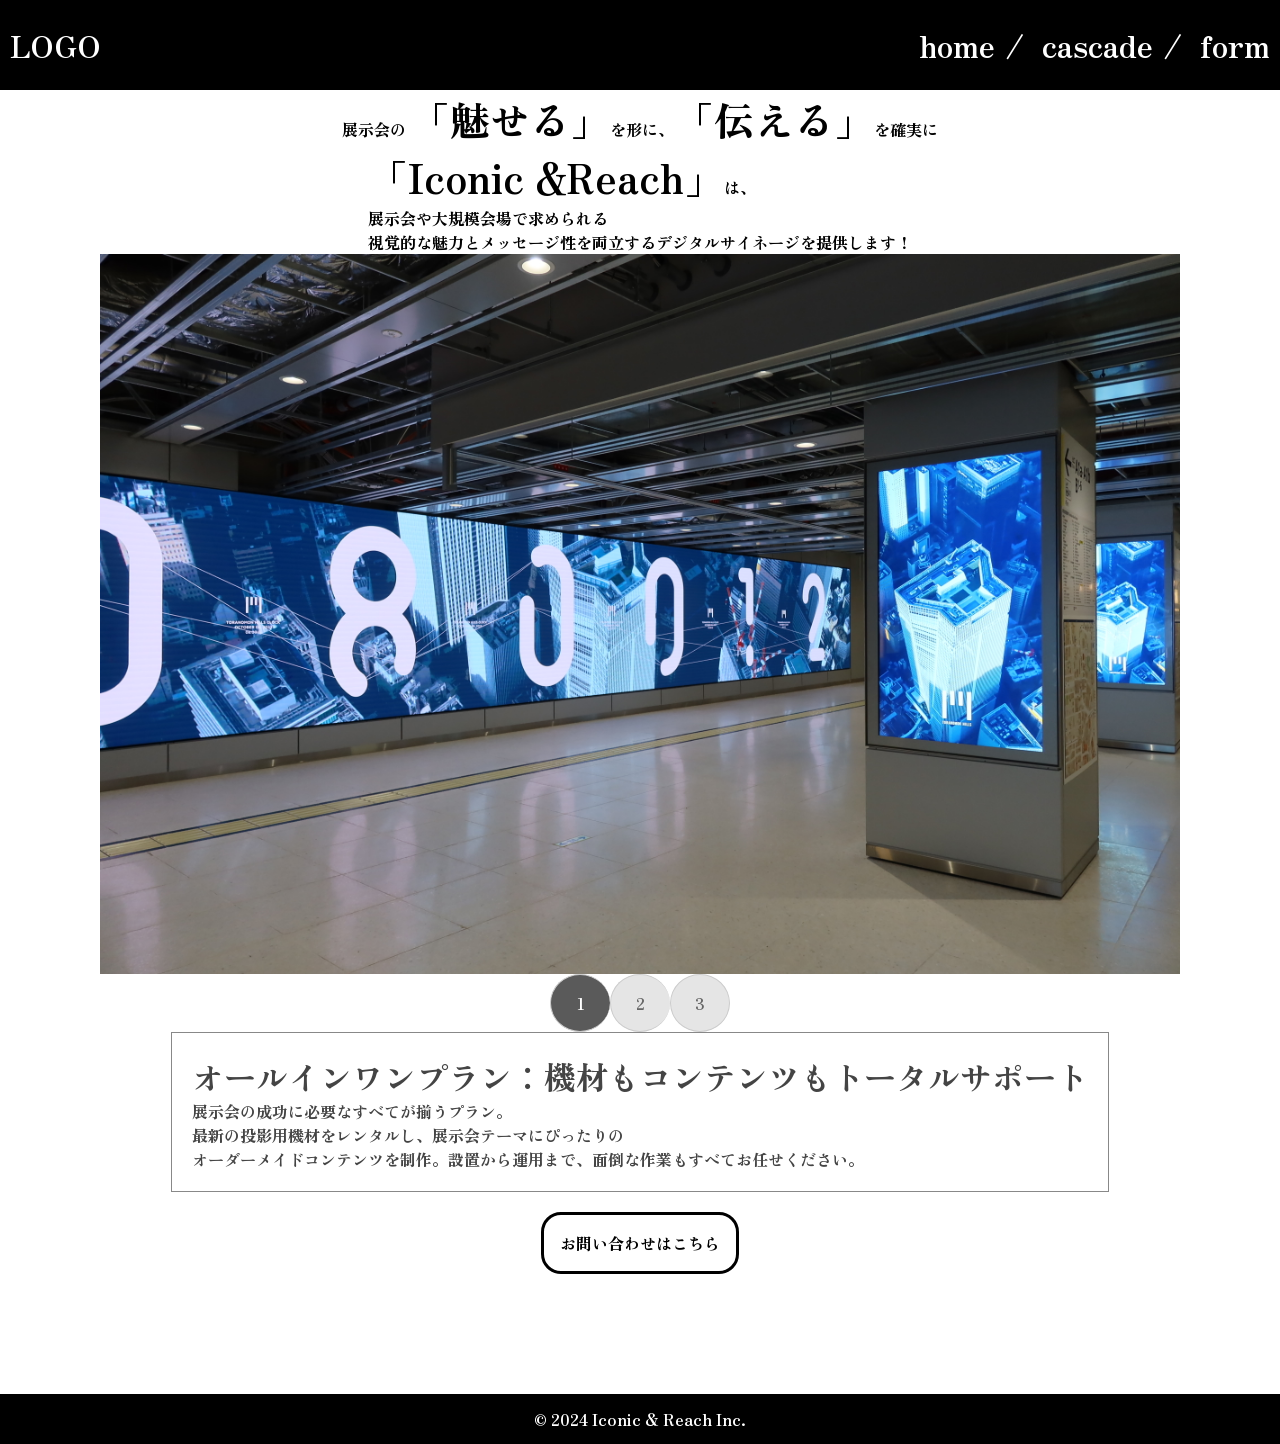
<file: index.html>
<!DOCTYPE html>
<html lang="en">

<head>
    <meta charset="UTF-8">
    <meta name="viewport" content="width=device-width, initial-scale=1.0">
    <title>Document</title>
    <link rel="stylesheet" href="all.css">
    <link rel="stylesheet" href="index.css">
</head>

<body>
    <header>
        <div class="logo">LOGO</div>
        <div class="navi">
            <a href="./index.html" class="link">home</a>/
            <a href="./cascade.html" class="link">cascade</a>/
            <a href="./form.html" class="link">form</a>
        </div>
    </header>
    <main>
        <div class="description">
            <div class="catch-copy">展示会の <span>「魅せる」</span>を形に、<span>「伝える」</span>を確実に<br></div>
            <div class="intr-text"><span>「Iconic &Reach」</span>は、
                <br>展示会や大規模会場で求められる<br>視覚的な魅力とメッセージ性を両立するデジタルサイネージを提供します！
            </div>
        </div>
        <img src="./images/27965900_l.jpg" alt="" width="1080px">
        <input type="radio" name="con" id="con1" checked>
        <input type="radio" name="con" id="con2">
        <input type="radio" name="con" id="con3">

        <div class="tab-labels">
            <label class="tab-label" for="con1">1</label>
            <label class="tab-label" for="con2">2</label>
            <label class="tab-label" for="con3">3</label>
        </div>
        <div class="tab-panel panel1">
            <p>オールインワンプラン：機材もコンテンツもトータルサポート</p>
            <div>展示会の成功に必要なすべてが揃うプラン。<br>
                最新の投影用機材をレンタルし、展示会テーマにぴったりの<br>
                オーダーメイドコンテンツを制作。設置から運用まで、面倒な作業もすべてお任せください。</div>
        </div>
        <div class="tab-panel panel2">
            <p>シンプルプラン：機材レンタル・販売</p>
            <div>必要な機材だけをシンプルに提供するプランです。<br>
                短期レンタルから購入まで選べる柔軟なプラン設計。<br>
                設置・撤去もサポートするので、展示会初参加でも安心です。</div>
        </div>
        </div>
        <div class="tab-panel panel3">
            <p>クリエイティブプラン：コンテンツ制作のみ</p>
            <div>お手持ちの機材を活用して最大の効果を。<br>
                プロフェッショナルなクリエイティブチームが、<br>
                来場者を惹きつけるデジタルサイネージコンテンツを制作します。</div>
        </div>

        <div class="inform">
            <a href="./form.html">お問い合わせはこちら</a>
        </div>
    </main>
    <footer>
        © 2024 Iconic & Reach Inc.
    </footer>
</body>

</html>
</file>
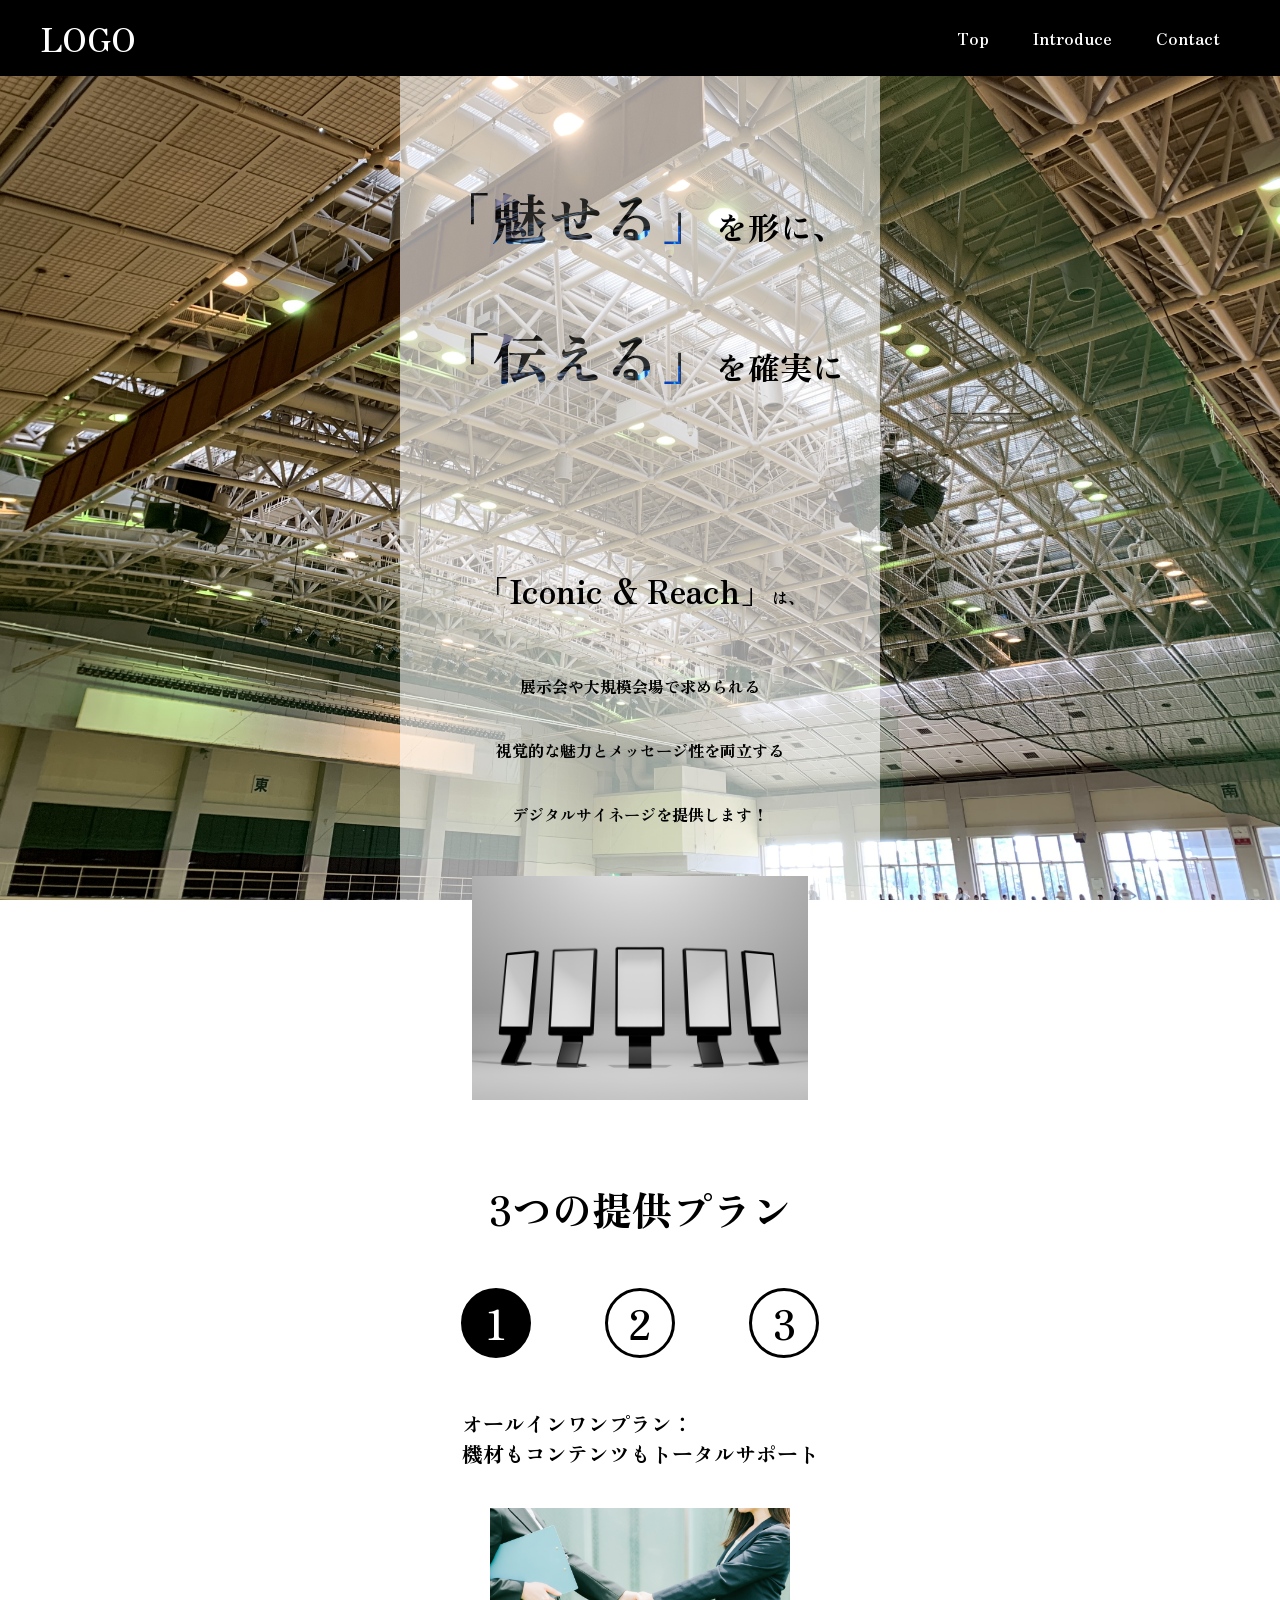
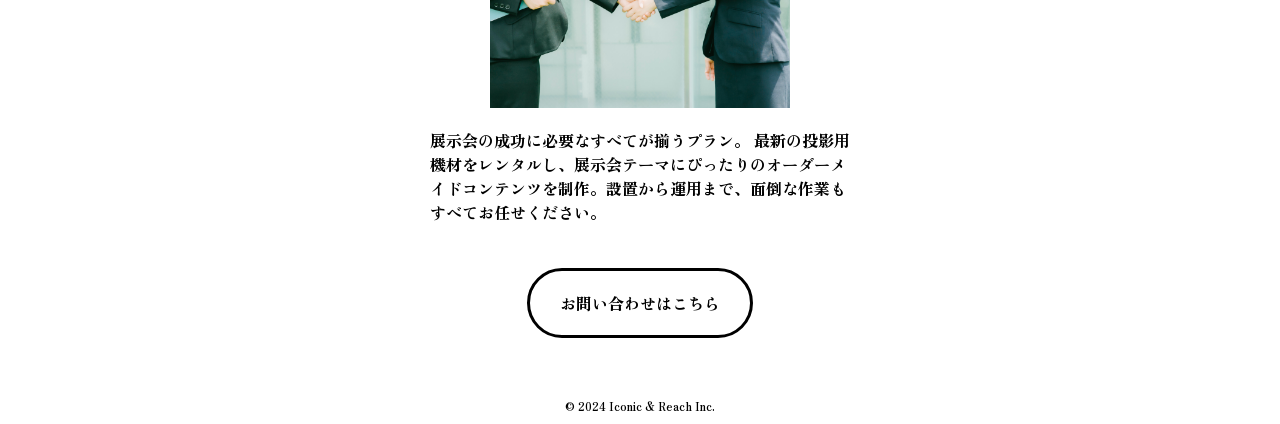
<file: m4_62-main/index.html>
<!DOCTYPE html>
<html lang="ja">

<head>
    <meta charset="UTF-8">
    <meta name="viewport" content="width=device-width, initial-scale=1.0">
    <title>Top</title>
    <link rel="stylesheet" href="all.css">
    <link rel="stylesheet" href="index.css">
</head>

<body>
    <img src="./images/2867736_l.jpg"class="back" alt="">
    <header>
        <h1 class="logo">LOGO</h1>

        <div class="menu">
            <div class="line"></div>
            <div class="line"></div>
            <div class="line"></div>
        </div>

        <nav class="nav">
            <a class="link" href="./index.html">Top</a>
            <a class="link" href="./introduce.html">Introduce</a>
            <a class="link" href="./form.html">Contact</a>
        </nav>
    </header>

    <main>
        <div class="top">
            <p class="catch-copy"><span>「魅せる」</span>を形に、<br><span>「伝える」</span>を確実に</p>
            <p class="intr-text"><span>「Iconic & Reach」</span>は、<br>展示会や大規模会場で求められる<br>視覚的な魅力とメッセージ性を両立する<br>デジタルサイネージを提供します！</p>
            <img src="./images/4684193_l.jpg" alt="商品イメージ" class="intr-img">
        </div>

        <p class="title">3つの提供プラン</p>
        <div class="contents">
            <input type="radio" id="content1" name="content" checked>
            <label for="content1">1</label>
            <div class="content content1">
                <p class="cont-title">
                     オールインワンプラン：<br class="br">機材もコンテンツもトータルサポート
                </p>
                <img src="./images/23016138_l.jpg" alt="コンテンツイメージ画像" class="cont-img">
                <p class="cont-text">
                    展示会の成功に必要なすべてが揃うプラン。
                    最新の投影用機材をレンタルし、展示会テーマにぴったりのオーダーメイドコンテンツを制作。設置から運用まで、面倒な作業もすべてお任せください。
                </p>
            </div>

            <input type="radio" id="content2" name="content">
            <label for="content2">2</label>
            <div class="content content2">
                <p class="cont-title">
                     シンプルプラン：機材レンタル・販売
                </p>
                <img src="./images/2160732_l.jpg" alt="コンテンツイメージ画像" class="cont-img">
                <p class="cont-text">
                    必要な機材だけをシンプルに提供するプランです。
                    短期レンタルから購入まで選べる柔軟なプラン設計。設置・撤去もサポートするので、展示会初参加でも安心です。
                </p>
            </div>

            <input type="radio" id="content3" name="content">
            <label for="content3">3</label>
            <div class="content content3">
                <p class="cont-title">
                     クリエイティブプラン：コンテンツ制作のみ
                </p>
                <img src="./images/27965900_l.jpg" alt="コンテンツイメージ画像" class="cont-img">
                <p class="cont-text">
                    お手持ちの機材を活用して最大の効果を。
                    プロフェッショナルなクリエイティブチームが、来場者を惹きつけるデジタルサイネージコンテンツを制作します。
                </p>
            </div>
        </div>

        <a href="./form.html" class="to-form-btn">お問い合わせはこちら</a>

        <p class="footer">© 2024 Iconic & Reach Inc.</p>
    </main>

    <script src="./index.js"></script>
</body>

</html>
</file>
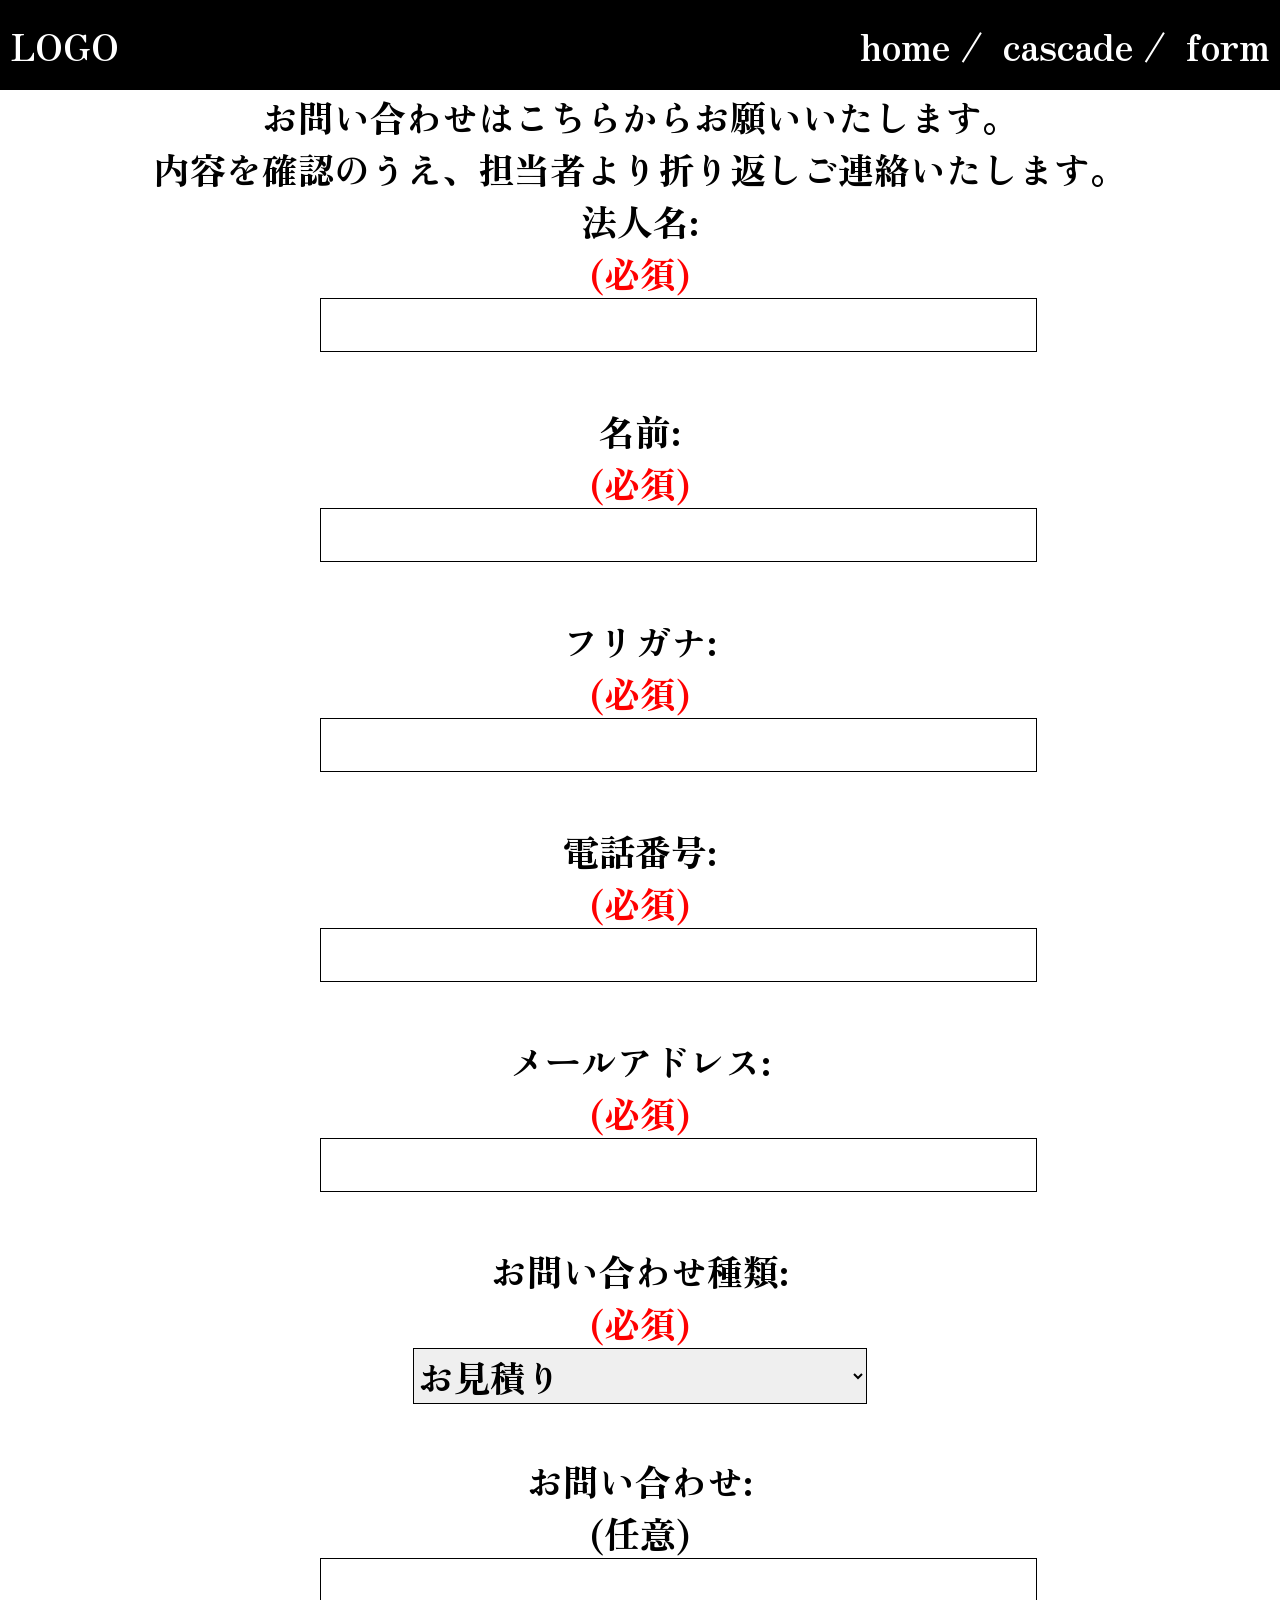
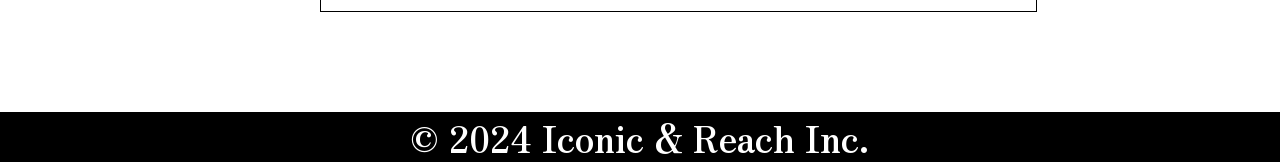
<file: form.html>
<!DOCTYPE html>
<html lang="en">

<head>
    <meta charset="UTF-8">
    <meta name="viewport" content="width=device-width, initial-scale=1.0">
    <title>Document</title>
    <link rel="stylesheet" href="all.css">
    <link rel="stylesheet" href="form.css">
</head>

<body>
    <header>
        <div class="logo">LOGO</div>
        <div class="navi">
            <a href="./index.html" class="link">home</a>/
            <a href="./cascade.html" class="link">cascade</a>/
            <a href="./form.html" class="link">form</a>
        </div>
    </header>

    <main>
        <h1>お問い合わせはこちらからお願いいたします。</h1>
        <div>内容を確認のうえ、担当者より折り返しご連絡いたします。</div>
        <div class="input">
            法人名: <span>(必須)</span><input type="text"><br>
            名前:  <span>(必須)</span><input type="text"><br>
            フリガナ: <span>(必須)</span><input type="text"> <br>
            電話番号:<span>(必須)</span> <input type="text"> <br>
            メールアドレス:<span>(必須)</span> <input type="text"> <br>
            お問い合わせ種類:<span>(必須)</span>
                <select name="" id="">
                    <option value="">お見積り</option>
                    <option value="">概要説明、デモ希望</option>
                    <option value="">資料請求</option>
                    <option value="">機材に関するお問い合わせ</option>
                    <option value="">コンテンツ制作の相談</option>
                <br>
                </select>
            お問い合わせ:<span>(任意)</span><input type="text"> 
        </div>
    </main>

    <footer>
        © 2024 Iconic & Reach Inc.
    </footer>
</body>

</html>
</file>
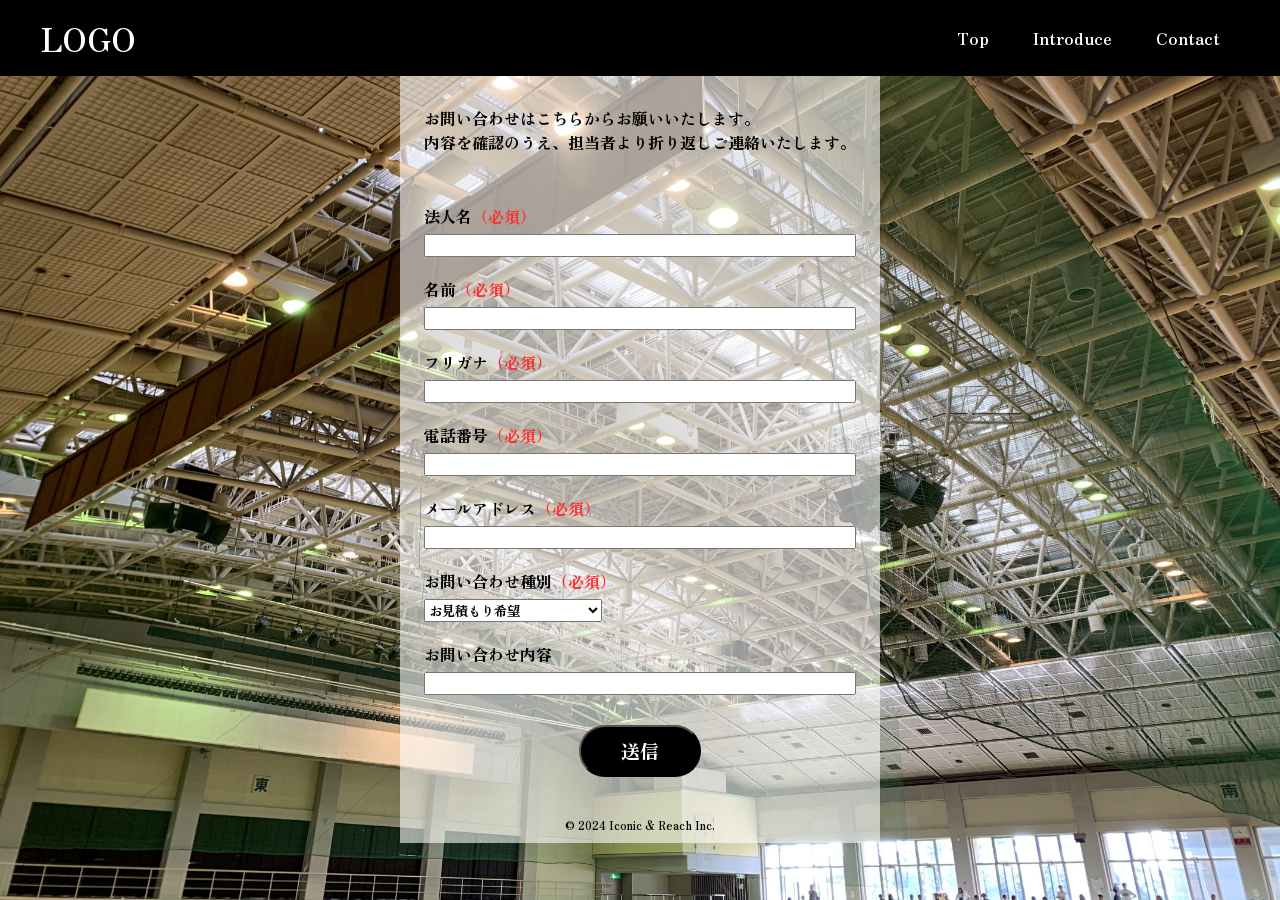
<file: m4_62-main/form.html>
<!DOCTYPE html>
<html lang="ja">

<head>
    <meta charset="UTF-8">
    <meta name="viewport" content="width=device-width, initial-scale=1.0">
    <title>Form</title>
    <link rel="stylesheet" href="all.css">
    <link rel="stylesheet" href="form.css">
</head>

<body>
    <img src="./images/2867736_l.jpg"class="back" alt="">
    <header>
        <h1 class="logo">LOGO</h1>

        <div class="menu">
            <div class="line"></div>
            <div class="line"></div>
            <div class="line"></div>
        </div>

        <nav class="nav">
            <a class="link" href="./index.html">Top</a>
            <a class="link" href="./introduce.html">Introduce</a>
            <a class="link" href="./form.html">Contact</a>
        </nav>
    </header>

    <main>
        <p class="title" class="text">お問い合わせはこちらからお願いいたします。<br>内容を確認のうえ、担当者より折り返しご連絡いたします。</p>

        <div class="form">
            <form action="">
                <p class="column-title">法人名<span>（必須）</span></p><br>
                <input type="text" required>
                <p class="column-title">名前<span>（必須）</span></p><br>
                <input type="text" required>
                <p class="column-title">フリガナ<span>（必須）</span></p><br>
                <input type="text" required>
                <p class="column-title">電話番号<span>（必須）</span></p><br>
                <input type="tel" required>
                <p class="column-title">メールアドレス<span>（必須）</span></p><br>
                <input type="email" required>
                <p class="column-title">お問い合わせ種別<span>（必須）</span></p><br>
                <select name="" id="">
                    <option value="">お見積もり希望</option>
                    <option value="">概要説明、デモ希望</option>
                    <option value="">資料請求</option>
                    <option value="">機材に関するお問い合わせ</option>
                    <option value="">コンテンツ制作の相談</option>
                </select>
                <p class="column-title">お問い合わせ内容</p><br>
                <input type="text">

            </form>
        </div>
        <button class="submit-btn">送信</button>

        <p class="footer">© 2024 Iconic & Reach Inc.</p>
    </main>

    <script src="./index.js"></script>
</body>

</html>
</file>
<file: all.css>
@font-face {
    font-family: "kirei";
    src: url(./ZenOldMincho-Black.ttf);
}



main{
    display: flex;
    justify-content: center;
    align-items: center;
    flex-direction: column;
}
* {
    font-family: "kirei";
    padding: 0;
    margin: 0;
    box-sizing: border-box;
    overflow-x: hidden;
}

header {
    display: flex;
    justify-content: space-between;
    align-items: center;
    font-size: 30px;
    width: 100vw;
    height: 10vh;
    background-color: black;
    color: white;
}

.logo {
    margin: 10px;
}

main {
    margin-bottom: 50px;
}

.link {
    text-decoration: none;
    color: white;
    margin: 10px;
}

footer {
    background-color: black;
    color: white;
    width: 100%;
    display: flex;
    justify-content: center;
    align-items: center;
    height: 50px;
    margin-top: 50px;
    bottom: 0;
}

body {
    display: flex;
    justify-content: center;
    align-items: center;
    flex-direction: column;
}

@media screen and (max-width:418px) {
    body{
        width: 418px;
    }
    header {
        font-size: 1rem;
    }

    .content {
        margin: 20px auto;
        padding: 0 2vw;
    }

    .tab-label {
        padding: 12px 0;
        font-size: 0.92rem;
    }

    .tab-panel {
        padding: 16px 6px;
        font-size: 0.95rem;
    }
}
</file>
<file: index.css>
.description {
    display: flex;
    justify-content: center;
    align-items: center;
    flex-direction: column;
}


.inform{
    display: flex;
    justify-content: center;
    align-items: center;
    margin-top: 20px;
}

.inform a {
    text-decoration: none;
    color: black;
    padding: 16px;
    border: solid;
    border-radius: 20px;
    margin-bottom: 20px;
}

.content {
    width: 420px;
    margin: 40px auto;
    font-family: "Meiryo", "メイリオ", sans-serif;
    background: #fff;
}

input{
    display: none;
}

.tab-labels {
    display: flex;
    justify-content: center;
    align-items: center;
    width: 100%;
}

.tab-label {
    width: 60px;
    border-radius: 50%;
    text-align: center;
    padding: 16px 0;
    background: #e5e5e5;
    color: #666;
    border: 1px solid #ccc;
    border-right: none;
    font-weight: bold;
    cursor: pointer;
    font-size: 1rem;
}

.tab-label:last-child {
    border-right: 1px solid #ccc;
}

#con1:checked~.tab-labels label[for="con1"],
#con2:checked~.tab-labels label[for="con2"],
#con3:checked~.tab-labels label[for="con3"] {
    background: #5a5a5a;
    color: #fff;
}

.tab-panel {
    display: none;
    border: 1px solid #888;
    padding: 20px;
    color: #444;
    background: #fff;
}

#con1:checked~.panel1,
#con2:checked~.panel2,
#con3:checked~.panel3 {
    display: block;
}
.tab-panel p{
    font-size: 2rem;
}

span {
    font-size: 2.5rem;
}
</file>
<file: m4_62-main/all.css>
@font-face {
    font-family: "kirei";
    src: url("./ZenOldMincho-Black.ttf");
}

* {
    padding: 0;
    margin: 0;
    box-sizing: border-box;
    font-family: "kirei";
}

a {
    text-decoration: none;
}

body {
    font-size: 16px;
    height: 100vh;
    width: 100vw;
    background-size: cover;
    display: flex;
    align-items: center;
    flex-direction: column;
}

header {
    background-color: black;
    display: flex;
    justify-content: space-between;
    align-items: center;
    padding: 15px 40px;
    width: 100vw;
    position: sticky;
    top: 0;
    left: 0;
    z-index: 1000;
}

.logo {
    color: white;
}

.link {
    margin: 20px;
    color: white;
}

main {
    width: 480px;
    background-color: #ffffff98;
    display: flex;
    flex-direction: column;
    align-items: center;
}

.footer {
    font-size: .7rem;
    margin: 10px;
}

.back {
    display: block;
    width: 100%;
    height: 100%;
    z-index: -100;
    position: fixed;
    top: 0;
    left: 0;
}

.menu {
    display: none;
    width: 40px;
    height: 40px;
    position: relative;
    z-index: 10;
}

.line {
    background-color: white;
    width: 100%;
    height: 3px;
    position: absolute;
    left: 0;
    transition: .3s;
}

.line:nth-last-of-type(1) {
    top: 10%;
}

.line:nth-last-of-type(2) {
    top: 50%;
}

.line:nth-last-of-type(3) {
    top: 90%;
}

.isActive .line:nth-last-of-type(1) {
    rotate: 45deg;
    top: 50%;
    left: 50%;
    translate: -50% -50%;
}

.isActive .line:nth-last-of-type(2) {
    opacity: 0;
}

.isActive .line:nth-last-of-type(3) {
    rotate: -45deg;
    top: 50%;
    left: 50%;
    translate: -50% -50%;
}

.nav {
    transition: .3s;
    z-index: 1;
}

@media screen and (max-width:480px) {
    .menu {
        display: block;
    }

    .nav {
        position: absolute;
        top: 0;
        left: 100%;
        background-color: black;
        width: 100%;
        height: 100vh;
        display: flex;
        flex-direction: column;
        justify-content: center;
    }
    .link{
        margin: 30px;
    }

    .isActive .nav {
        left: 0%;
    }
}
</file>
<file: m4_62-main/index.css>
.catch-copy {
    padding: 70px 0;
    line-height: 2.5;
    font-size: 2rem;
    text-align: center;
}

.catch-copy span {
    font-size: 3.5rem;
    background: url('./images/27965900_l.jpg');
    background-size: cover;
    /* -webkit-background-clip: text;  */
    background-clip: text;
    color: transparent;
    font-weight: 900;
}

.intr-img {
    display: block;
    width: 70%;
    margin: auto;
}

.intr-text {
    margin: 30px 10px;
    text-align: center;
    line-height: 4;
}

.intr-text span {
    font-size: 2rem;
}

.title {
    font-size: 2.5rem;
    margin-top: 80px;
}

.contents {
    width: 100%;
    height: 450px;
    margin: 50px 0;
    position: relative;
}

input {
    display: none;
}

label {
    position: absolute;
    top: 0;
    translate: -50% 0;
    display: flex;
    justify-content: center;
    align-items: center;
    font-size: 2.5rem;
    width: 70px;
    height: 70px;
    border-radius: 50%;
    border: 3px solid black;
    cursor: pointer;
}

label:nth-of-type(1) {
    left: 20%;
}

label:nth-of-type(2) {
    left: 50%;
}

label:nth-of-type(3) {
    left: 80%;
}

input:checked+label {
    background-color: black;
    color: white;
}

.content {
    position: absolute;
    top: 100px;
    left: 0;
    /* text-align: center; */
    opacity: 0;
    width: 100%;
    display: flex;
    flex-direction: column;
    align-items: center;
}

#content1:checked+label~.content1 {
    opacity: 1;
}

#content2:checked+label~.content2 {
    opacity: 1;
}

#content3:checked+label~.content3 {
    opacity: 1;
}

.cont-title {
    font-size: 1.3rem;
    margin: 20px 0;
}

.cont-text {
    padding: 0 30px;
}

.cont-img {
    display: block;
    height: 200px;
    margin: 20px;
}

.to-form-btn {
    border: 3px solid black;
    padding: 20px 30px;
    border-radius: 100px;
    margin: 80px 0 50px 0;
    transition: .3s;
    background-color: transparent;
    border: 3px solid black;
    color: black;
}

.to-form-btn:hover {
    background-color: black;
    color: white;
}
</file>
<file: form.css>
input{
    margin-left: 8%;
    border: solid 1px black;
}
*{
    font-size: 1.5rem;
}
.input{
    display: flex;
    justify-content: space-around;
    align-items: center;
    flex-direction: column;
      width: 100%;
}
select{
    margin-bottom: 50px;
    border: solid 1px;
}
span{
    color: red;
}
span:nth-last-of-type(1){
    color: black;
}
</file>
<file: m4_62-main/form.css>
.title{
    margin: 30px 0;
}
.column-title {
    translate: 0 20px;
}
.column-title span{
    color: rgb(254, 47, 47);
}
.form{
    width: 90%;
}
input{
    width: 100%;
}
.submit-btn{
    padding: 10px 40px;
    background-color: black;
    color: white;
    border-radius: 200px;
    margin: 30px;
    font-size: 1.2rem;
    cursor: pointer;
}
</file>
